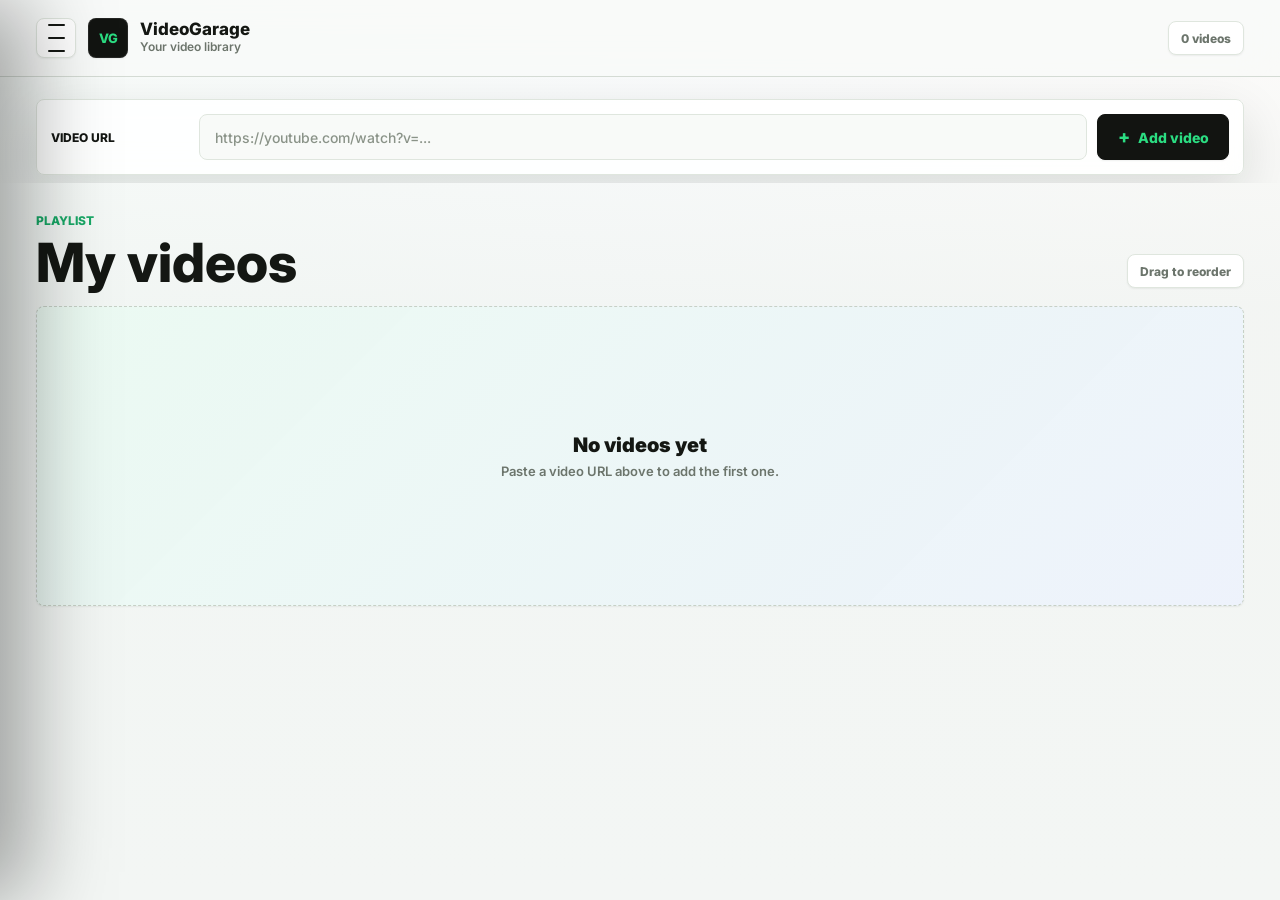
<file: frontend/index.html>
<!DOCTYPE html>
<html lang="ja">
<head>
<meta charset="UTF-8">
<meta name="viewport" content="width=device-width, initial-scale=1.0">
<title>VideoGarage</title>
<link href="https://fonts.googleapis.com/css2?family=Inter:wght@400;500;600;700;800&family=Noto+Sans+JP:wght@400;500;700&display=swap" rel="stylesheet">
<link rel="stylesheet" href="style.css">
</head>
<body>

<!-- オーバーレイ -->
<div class="drawer-overlay" id="drawerOverlay"></div>

<!-- ドロワー -->
<aside class="drawer" id="drawer">
  <div class="drawer-header">
    <div>
      <span class="drawer-kicker">Library</span>
      <h2 class="drawer-title">VideoGarage</h2>
    </div>
    <button class="drawer-close" id="drawerCloseBtn" aria-label="Close menu">×</button>
  </div>
  <div class="drawer-section">
    <div class="drawer-section-label">Playlists</div>
    <div id="tabList"></div>
    <button class="drawer-add-tab" id="addTabBtn">+ New playlist</button>
  </div>
  <!-- 認証セクション -->
  <div class="drawer-section">
    <div class="drawer-section-label">Account</div>
    <div id="authStatus" class="auth-status">Guest — saved on this device</div>
    <button class="drawer-add-tab" id="authBtn">Sign in</button>
  </div>
</aside>

<!-- プレイリスト操作メニュー -->
<div class="context-menu" id="contextMenu">
  <button id="ctxRenameBtn">Rename</button>
  <button id="ctxDeleteBtn" class="danger">Delete</button>
</div>

<!-- メインエリア -->
<div class="main">

  <header class="app-header">
    <div class="app-header-left">
      <button class="hamburger" id="hamburgerBtn" title="Menu" aria-label="Open menu">
        <span></span><span></span><span></span>
      </button>
      <div class="brand-mark">VG</div>
      <div class="brand-copy">
        <div class="brand-name">VideoGarage</div>
        <div class="brand-sub">Your video library</div>
      </div>
    </div>
    <div class="header-meta">
      <span class="header-chip" id="videoCount">0 videos</span>
    </div>
  </header>

  <!-- 追加フォーム -->
  <div class="add-form-bar" id="addFormBar">
    <div class="input-panel">
      <label class="field-label" for="urlInput">Video URL</label>
      <div class="field-row">
        <input class="text-input url-input" id="urlInput" type="text" placeholder="https://youtube.com/watch?v=..." autocomplete="off" spellcheck="false" />
        <button class="btn-primary" id="addVideoBtn"><span>+</span> Add video</button>
      </div>
    </div>
  </div>

  <!-- コンテンツ -->
  <div class="content">
    <div class="content-header">
      <div>
        <span class="eyebrow">Playlist</span>
        <h1 id="playlistTitle">Videos</h1>
      </div>
      <div class="header-chip">Drag to reorder</div>
    </div>
    <div class="gallery" id="gallery"></div>
  </div>

</div>

<div class="toast" id="toast" role="status" aria-live="polite"></div>
<script src="config.js"></script>
<script type="module" src="main.js"></script>
</body>
</html>
</file>
<file: frontend/style.css>
:root {
  --bg: #f3f6f4;
  --bg2: #e9eee9;
  --bg3: #121411;
  --surface: #ffffff;
  --surface2: #f8faf8;
  --ink: #141713;
  --text: #20251f;
  --muted: #6c756c;
  --comment: #8a9388;
  --border: #dfe6de;
  --border-strong: #c7d0c6;
  --blue: #3367f6;
  --cyan: #0696a8;
  --green: #18a866;
  --yellow: #c88420;
  --orange: #ed6a3b;
  --red: #e34352;
  --purple: #7657f3;
  --accent: #2bdd82;
  --accent-ink: #07120b;
  --shadow-sm: 0 1px 2px rgba(20, 23, 19, 0.06);
  --shadow-md: 0 18px 52px rgba(20, 23, 19, 0.12);
  --shadow-lg: 0 28px 80px rgba(20, 23, 19, 0.18);
  --font: "Inter", "Noto Sans JP", system-ui, -apple-system, BlinkMacSystemFont, "Segoe UI", sans-serif;
}

* {
  box-sizing: border-box;
  margin: 0;
  padding: 0;
}

html {
  min-height: 100%;
  background: var(--bg);
}

body {
  min-height: 100vh;
  background:
    linear-gradient(180deg, rgba(255, 255, 255, 0.82), rgba(243, 246, 244, 0.92) 34%, var(--bg) 100%),
    linear-gradient(90deg, rgba(43, 221, 130, 0.10), rgba(51, 103, 246, 0.06) 50%, rgba(237, 106, 59, 0.08));
  color: var(--text);
  font-family: var(--font);
  overflow-x: hidden;
}

button,
input {
  font: inherit;
}

button {
  -webkit-tap-highlight-color: transparent;
}

button:focus-visible,
input:focus-visible {
  outline: 3px solid rgba(43, 221, 130, 0.38);
  outline-offset: 2px;
}

/* App shell */
.main {
  min-height: 100vh;
  display: flex;
  flex-direction: column;
}

.app-header {
  position: sticky;
  top: 0;
  z-index: 180;
  display: flex;
  align-items: center;
  justify-content: space-between;
  gap: 20px;
  padding: 18px clamp(16px, 4vw, 36px);
  background: rgba(248, 250, 248, 0.86);
  border-bottom: 1px solid rgba(199, 208, 198, 0.72);
  backdrop-filter: blur(18px);
}

.app-header-left {
  display: flex;
  align-items: center;
  gap: 12px;
  min-width: 0;
}

.brand-mark {
  width: 40px;
  height: 40px;
  border-radius: 8px;
  display: grid;
  place-items: center;
  background: var(--bg3);
  color: var(--accent);
  font-size: 13px;
  font-weight: 800;
  letter-spacing: 0;
  box-shadow: inset 0 0 0 1px rgba(255, 255, 255, 0.08), var(--shadow-sm);
  flex: 0 0 auto;
}

.brand-copy {
  min-width: 0;
}

.brand-name {
  color: var(--ink);
  font-size: 17px;
  font-weight: 800;
  line-height: 1.1;
}

.brand-sub {
  max-width: min(52vw, 420px);
  color: var(--muted);
  font-size: 12px;
  font-weight: 600;
  line-height: 1.4;
  overflow: hidden;
  text-overflow: ellipsis;
  white-space: nowrap;
}

.header-meta {
  display: flex;
  align-items: center;
  gap: 8px;
  white-space: nowrap;
}

/* Menu button */
.hamburger,
.drawer-close,
.tab-edit-btn,
.btn-delete {
  border: 0;
  cursor: pointer;
}

.hamburger {
  width: 40px;
  height: 40px;
  border-radius: 8px;
  background: var(--surface);
  border: 1px solid var(--border);
  display: grid;
  place-items: center;
  gap: 0;
  box-shadow: var(--shadow-sm);
  flex: 0 0 auto;
  transition: background 0.18s ease, border-color 0.18s ease, transform 0.18s ease;
}

.hamburger span {
  display: block;
  width: 17px;
  height: 2px;
  background: var(--ink);
  border-radius: 99px;
}

.hamburger:hover {
  background: var(--bg3);
  border-color: var(--bg3);
  transform: translateY(-1px);
}

.hamburger:hover span {
  background: var(--accent);
}

/* Add form */
.add-form-bar {
  padding: 22px clamp(16px, 4vw, 36px) 8px;
  flex-shrink: 0;
  transition: transform 0.3s ease, opacity 0.3s ease, max-height 0.3s ease, padding 0.3s ease;
  transform: translateY(0);
  opacity: 1;
  max-height: 160px;
  overflow: hidden;
}

.add-form-bar.hidden {
  transform: translateY(-100%);
  opacity: 0;
  max-height: 0;
  padding-top: 0;
  padding-bottom: 0;
  pointer-events: none;
}

.input-panel {
  width: 100%;
  display: grid;
  grid-template-columns: minmax(92px, 132px) 1fr;
  align-items: center;
  gap: 16px;
  padding: 14px;
  background: rgba(255, 255, 255, 0.88);
  border: 1px solid var(--border);
  border-radius: 8px;
  box-shadow: var(--shadow-md);
  backdrop-filter: blur(14px);
}

.field-label {
  color: var(--ink);
  font-size: 12px;
  font-weight: 800;
  letter-spacing: 0;
  text-transform: uppercase;
}

.field-row {
  display: flex;
  align-items: center;
  gap: 10px;
  min-width: 0;
}

.text-input {
  width: 100%;
  min-width: 0;
  height: 46px;
  padding: 0 15px;
  background: var(--surface2);
  border: 1px solid var(--border);
  border-radius: 8px;
  color: var(--ink);
  font-size: 14px;
  font-weight: 600;
  outline: none;
  transition: background 0.18s ease, border-color 0.18s ease, box-shadow 0.18s ease;
}

.text-input::placeholder {
  color: var(--comment);
  font-weight: 500;
}

.text-input:focus {
  background: var(--surface);
  border-color: rgba(24, 168, 102, 0.72);
  box-shadow: 0 0 0 4px rgba(43, 221, 130, 0.13);
}

.url-input {
  flex: 1 1 auto;
}

.btn-primary {
  height: 46px;
  min-width: 132px;
  display: inline-flex;
  align-items: center;
  justify-content: center;
  gap: 8px;
  padding: 0 18px;
  background: var(--bg3);
  color: var(--accent);
  border: 1px solid var(--bg3);
  border-radius: 8px;
  font-size: 14px;
  font-weight: 800;
  cursor: pointer;
  white-space: nowrap;
  box-shadow: var(--shadow-sm);
  transition: background 0.18s ease, color 0.18s ease, transform 0.18s ease, box-shadow 0.18s ease;
}

.btn-primary span {
  font-size: 18px;
  line-height: 1;
}

.btn-primary:hover {
  background: #000000;
  color: #ffffff;
  transform: translateY(-1px);
  box-shadow: 0 16px 36px rgba(20, 23, 19, 0.18);
}

.btn-primary:active {
  transform: translateY(0);
}

/* Content */
.content {
  width: 100%;
  flex: 1;
  padding: 26px clamp(16px, 4vw, 36px) 48px;
}

.content-header {
  display: flex;
  align-items: end;
  justify-content: space-between;
  gap: 20px;
  margin-bottom: 18px;
}

.content-header h1 {
  color: var(--ink);
  font-size: 54px;
  line-height: 0.95;
  font-weight: 800;
  letter-spacing: 0;
}

.eyebrow {
  display: inline-flex;
  align-items: center;
  margin-bottom: 9px;
  color: var(--green);
  font-size: 12px;
  font-weight: 800;
  letter-spacing: 0;
  text-transform: uppercase;
}

.header-chip {
  display: inline-flex;
  align-items: center;
  min-height: 34px;
  padding: 0 12px;
  background: var(--surface);
  border: 1px solid var(--border);
  border-radius: 8px;
  color: var(--muted);
  font-size: 12px;
  font-weight: 800;
  box-shadow: var(--shadow-sm);
  white-space: nowrap;
}

/* Gallery */
.gallery {
  display: grid;
  grid-template-columns: repeat(auto-fill, minmax(285px, 1fr));
  gap: 18px;
  align-items: start;
}

.card {
  position: relative;
  overflow: hidden;
  cursor: pointer;
  user-select: none;
  -webkit-user-select: none;
  -webkit-touch-callout: none;
  background: var(--surface);
  border: 1px solid rgba(199, 208, 198, 0.86);
  border-radius: 8px;
  box-shadow: var(--shadow-sm);
  transition: border-color 0.18s ease, box-shadow 0.18s ease, transform 0.18s ease;
}

.card:hover {
  border-color: rgba(20, 23, 19, 0.42);
  box-shadow: 0 18px 46px rgba(20, 23, 19, 0.16);
  transform: translateY(-3px);
}

.thumb-wrap {
  position: relative;
  width: 100%;
  aspect-ratio: 16 / 9;
  background: #0e100d;
  overflow: hidden;
}

.thumb-wrap::after {
  content: "";
  position: absolute;
  inset: auto 0 0;
  height: 44%;
  background: linear-gradient(180deg, rgba(0, 0, 0, 0), rgba(0, 0, 0, 0.58));
  pointer-events: none;
  z-index: 1;
}

.thumb-wrap img,
.thumb-wrap iframe,
.thumb-wrap video,
.card-player {
  position: absolute;
  inset: 0;
  width: 100%;
  height: 100%;
  border: none;
  object-fit: cover;
}

.thumb-wrap iframe,
.thumb-wrap video,
.card-player {
  opacity: 0;
  pointer-events: none;
  transition: opacity 0.4s ease;
}

.thumb-wrap img {
  transition: opacity 0.3s ease, transform 0.35s ease;
}

.card:hover .thumb-wrap img {
  transform: scale(1.035);
}

.card-bar {
  position: absolute;
  top: 10px;
  left: 10px;
  right: 10px;
  z-index: 4;
  display: flex;
  align-items: center;
  gap: 8px;
  pointer-events: none;
}

.platform-pill {
  display: inline-flex;
  align-items: center;
  min-height: 28px;
  padding: 0 10px;
  border-radius: 8px;
  background: rgba(255, 255, 255, 0.88);
  color: var(--platform-color, var(--green));
  border: 1px solid rgba(255, 255, 255, 0.42);
  box-shadow: 0 8px 24px rgba(0, 0, 0, 0.22);
  backdrop-filter: blur(14px);
  font-size: 11px;
  font-weight: 900;
  letter-spacing: 0;
  text-transform: uppercase;
}

.card-actions {
  margin-left: auto;
  display: inline-flex;
  align-items: center;
  gap: 6px;
  pointer-events: auto;
}

.btn-delete {
  width: 30px;
  height: 30px;
  display: grid;
  place-items: center;
  background: rgba(255, 255, 255, 0.90);
  color: var(--ink);
  border: 1px solid rgba(255, 255, 255, 0.48);
  border-radius: 8px;
  box-shadow: 0 8px 24px rgba(0, 0, 0, 0.22);
  backdrop-filter: blur(14px);
  font-size: 15px;
  font-weight: 900;
  line-height: 1;
  transition: background 0.18s ease, color 0.18s ease, transform 0.18s ease;
}

.btn-delete:hover {
  background: var(--red);
  color: #ffffff;
  transform: translateY(-1px);
}

.play-btn {
  position: absolute;
  inset: 0;
  z-index: 2;
  display: flex;
  align-items: center;
  justify-content: center;
  pointer-events: none; /* 透明化後もクリックを横取りしないように */
  transition: opacity 0.2s ease, transform 0.2s ease;
}

.play-btn svg {
  width: 58px;
  height: 58px;
  filter: drop-shadow(0 18px 30px rgba(0, 0, 0, 0.28));
  transition: transform 0.2s ease;
}

.card:hover .play-btn svg {
  transform: scale(1.06);
}

.card-meta {
  min-height: 62px;
  display: flex;
  align-items: center;
  justify-content: space-between;
  gap: 12px;
  padding: 13px 14px 14px;
  background: var(--surface);
}

.card-title {
  min-width: 0;
  color: var(--ink);
  font-size: 13px;
  font-weight: 800;
  overflow: hidden;
  text-overflow: ellipsis;
  white-space: nowrap;
}

.card-submeta {
  color: var(--muted);
  font-size: 11px;
  font-weight: 800;
  text-transform: uppercase;
  white-space: nowrap;
}

.thumb-placeholder {
  position: absolute;
  inset: 0;
  display: flex;
  align-items: center;
  justify-content: center;
  background:
    linear-gradient(135deg, rgba(43, 221, 130, 0.16), rgba(51, 103, 246, 0.12)),
    #11140f;
  color: #ffffff;
  font-size: 13px;
  font-weight: 900;
  letter-spacing: 0;
  text-transform: uppercase;
}

.card.pinned .thumb-wrap img {
  opacity: 0;
}

.card.pinned .thumb-wrap iframe,
.card.pinned .thumb-wrap video {
  opacity: 1;
  pointer-events: auto;
}

.card.pinned .play-btn {
  opacity: 0;
}

.card.pinned {
  border-color: rgba(24, 168, 102, 0.86);
  box-shadow: 0 0 0 3px rgba(43, 221, 130, 0.16), 0 18px 50px rgba(20, 23, 19, 0.16);
}

/* Drag & Drop */
.card.dragging {
  opacity: 0.48;
  transform: scale(0.985);
}

.card.drag-over {
  border-color: var(--cyan);
  box-shadow: 0 0 0 3px rgba(6, 150, 168, 0.18), 0 18px 46px rgba(6, 150, 168, 0.14);
  transform: translateY(-4px);
}

/* Empty */
.empty {
  grid-column: 1 / -1;
  min-height: 300px;
  display: grid;
  place-items: center;
  padding: 42px 20px;
  text-align: center;
  background:
    linear-gradient(135deg, rgba(43, 221, 130, 0.08), rgba(51, 103, 246, 0.07)),
    rgba(255, 255, 255, 0.72);
  border: 1px dashed var(--border-strong);
  border-radius: 8px;
  color: var(--muted);
  box-shadow: var(--shadow-sm);
}

.empty-title {
  display: block;
  color: var(--ink);
  font-size: 20px;
  font-weight: 900;
  margin-bottom: 6px;
}

.empty-copy {
  display: block;
  color: var(--muted);
  font-size: 13px;
  font-weight: 600;
}

/* Toast */
.toast {
  position: fixed;
  right: 24px;
  bottom: 24px;
  z-index: 999;
  max-width: min(420px, calc(100vw - 32px));
  transform: translateY(18px);
  background: var(--bg3);
  border: 1px solid rgba(43, 221, 130, 0.28);
  color: #ffffff;
  padding: 12px 15px;
  border-radius: 8px;
  box-shadow: var(--shadow-lg);
  font-size: 13px;
  font-weight: 800;
  pointer-events: none;
  transition: transform 0.25s ease, opacity 0.25s ease;
  opacity: 0;
  white-space: nowrap;
}

.toast.show {
  transform: translateY(0);
  opacity: 1;
}

.toast.err {
  border-color: rgba(227, 67, 82, 0.42);
  color: #ffffff;
  background: #2a0d10;
}

/* Drawer */
.drawer-overlay {
  position: fixed;
  inset: 0;
  z-index: 300;
  background: rgba(12, 14, 11, 0.38);
  backdrop-filter: blur(6px);
  opacity: 0;
  pointer-events: none;
  transition: opacity 0.25s ease;
}

.drawer-overlay.open {
  opacity: 1;
  pointer-events: auto;
}

.drawer {
  position: fixed;
  top: 0;
  left: 0;
  bottom: 0;
  z-index: 400;
  width: min(340px, calc(100vw - 28px));
  display: flex;
  flex-direction: column;
  background: #11130f;
  color: #f5f8f3;
  border-right: 1px solid rgba(255, 255, 255, 0.10);
  box-shadow: 28px 0 80px rgba(0, 0, 0, 0.36);
  transform: translateX(-100%);
  transition: transform 0.25s ease;
  overflow-y: auto;
}

.drawer.open {
  transform: translateX(0);
}

.drawer-header {
  min-height: 96px;
  display: flex;
  align-items: center;
  justify-content: space-between;
  gap: 14px;
  padding: 24px 20px 18px;
  border-bottom: 1px solid rgba(255, 255, 255, 0.10);
}

.drawer-kicker {
  display: block;
  margin-bottom: 4px;
  color: var(--accent);
  font-size: 11px;
  font-weight: 900;
  text-transform: uppercase;
}

.drawer-title {
  color: #ffffff;
  font-size: 22px;
  font-weight: 900;
  line-height: 1;
}

.drawer-close {
  width: 34px;
  height: 34px;
  display: grid;
  place-items: center;
  flex: 0 0 auto;
  border-radius: 8px;
  background: rgba(255, 255, 255, 0.08);
  color: rgba(255, 255, 255, 0.72);
  font-size: 16px;
  font-weight: 900;
  transition: background 0.18s ease, color 0.18s ease;
}

.drawer-close:hover {
  background: rgba(227, 67, 82, 0.18);
  color: #ffffff;
}

.drawer-section {
  padding: 20px;
  border-bottom: 1px solid rgba(255, 255, 255, 0.10);
}

.drawer-section-label {
  margin-bottom: 10px;
  color: rgba(255, 255, 255, 0.46);
  font-size: 11px;
  font-weight: 900;
  text-transform: uppercase;
}

.drawer-tab-item {
  display: grid;
  grid-template-columns: 1fr auto auto;
  align-items: center;
  gap: 8px;
  min-height: 42px;
  padding: 4px;
  border-radius: 8px;
  color: rgba(255, 255, 255, 0.68);
  transition: background 0.18s ease, color 0.18s ease;
  user-select: none;
}

.drawer-tab-item + .drawer-tab-item {
  margin-top: 4px;
}

.drawer-tab-item:hover {
  background: rgba(255, 255, 255, 0.07);
  color: #ffffff;
}

.drawer-tab-item.active {
  background: rgba(43, 221, 130, 0.12);
  color: #ffffff;
}

.tab-name {
  min-width: 0;
  height: 34px;
  display: flex;
  align-items: center;
  gap: 10px;
  padding: 0 9px;
  background: transparent;
  border: 0;
  border-radius: 7px;
  color: inherit;
  cursor: pointer;
  text-align: left;
  font-size: 13px;
  font-weight: 800;
}

.tab-name span:last-child {
  min-width: 0;
  overflow: hidden;
  text-overflow: ellipsis;
  white-space: nowrap;
}

.tab-icon {
  width: 8px;
  height: 8px;
  flex: 0 0 auto;
  border-radius: 50%;
  background: rgba(255, 255, 255, 0.30);
}

.drawer-tab-item.active .tab-icon {
  background: var(--accent);
  box-shadow: 0 0 0 5px rgba(43, 221, 130, 0.13);
}

.tab-count {
  min-width: 28px;
  min-height: 24px;
  display: inline-flex;
  align-items: center;
  justify-content: center;
  border-radius: 7px;
  background: rgba(255, 255, 255, 0.08);
  color: rgba(255, 255, 255, 0.68);
  font-size: 11px;
  font-weight: 900;
}

.tab-edit-btn {
  width: 30px;
  height: 30px;
  display: grid;
  place-items: center;
  border-radius: 7px;
  background: transparent;
  color: rgba(255, 255, 255, 0.48);
  font-size: 17px;
  font-weight: 900;
  line-height: 1;
  transition: background 0.18s ease, color 0.18s ease;
}

.tab-edit-btn:hover {
  background: rgba(255, 255, 255, 0.09);
  color: #ffffff;
}

.drawer-add-tab {
  width: 100%;
  min-height: 42px;
  margin-top: 12px;
  padding: 0 13px;
  border: 1px solid rgba(255, 255, 255, 0.13);
  border-radius: 8px;
  background: rgba(255, 255, 255, 0.06);
  color: #ffffff;
  cursor: pointer;
  text-align: left;
  font-size: 13px;
  font-weight: 900;
  transition: background 0.18s ease, border-color 0.18s ease, color 0.18s ease;
}

.drawer-add-tab:hover {
  background: rgba(43, 221, 130, 0.12);
  border-color: rgba(43, 221, 130, 0.42);
  color: var(--accent);
}

.auth-status {
  margin-bottom: 10px;
  color: rgba(255, 255, 255, 0.68);
  font-size: 13px;
  font-weight: 800;
}

/* Context menu */
.context-menu {
  position: fixed;
  z-index: 500;
  display: none;
  flex-direction: column;
  min-width: 150px;
  padding: 6px;
  background: rgba(255, 255, 255, 0.95);
  border: 1px solid var(--border);
  border-radius: 8px;
  box-shadow: var(--shadow-lg);
  backdrop-filter: blur(16px);
}

.context-menu.open {
  display: flex;
}

.context-menu button {
  min-height: 36px;
  padding: 0 10px;
  background: transparent;
  border: 0;
  border-radius: 7px;
  color: var(--ink);
  cursor: pointer;
  text-align: left;
  font-size: 13px;
  font-weight: 800;
  transition: background 0.15s ease, color 0.15s ease;
}

.context-menu button:hover {
  background: var(--surface2);
}

.context-menu button.danger {
  color: var(--red);
}

.context-menu button.danger:hover {
  background: rgba(227, 67, 82, 0.10);
}

/* Mobile */
@media (max-width: 860px) {
  .app-header {
    padding: 14px 14px;
  }

  .brand-mark {
    width: 36px;
    height: 36px;
  }

  .brand-name {
    font-size: 15px;
  }

  .add-form-bar {
    padding: 14px 12px 6px;
  }

  .input-panel,
  .code-block {
    grid-template-columns: 1fr;
    gap: 10px;
    padding: 12px;
  }

  .field-row {
    flex-wrap: wrap;
  }

  .text-input {
    flex: 1 1 100%;
  }

  .btn-primary {
    width: 100%;
  }

  .content {
    padding: 22px 12px 36px;
  }

  .content-header {
    align-items: flex-start;
    flex-direction: column;
    gap: 10px;
  }

  .content-header h1 {
    font-size: 42px;
  }

  .gallery {
    grid-template-columns: 1fr;
    gap: 14px;
  }
}

@media (max-width: 640px) {
  .card.center-active {
    border-color: var(--cyan);
    box-shadow: 0 0 0 3px rgba(6, 150, 168, 0.18);
  }
}

@media (max-width: 560px) {
  .brand-sub {
    max-width: calc(100vw - 160px);
  }

  .toast {
    right: 16px;
    bottom: 16px;
    left: 16px;
    text-align: center;
    white-space: normal;
  }
}

@media (max-width: 420px) {
  .content-header h1 {
    font-size: 36px;
  }
}
</file>
